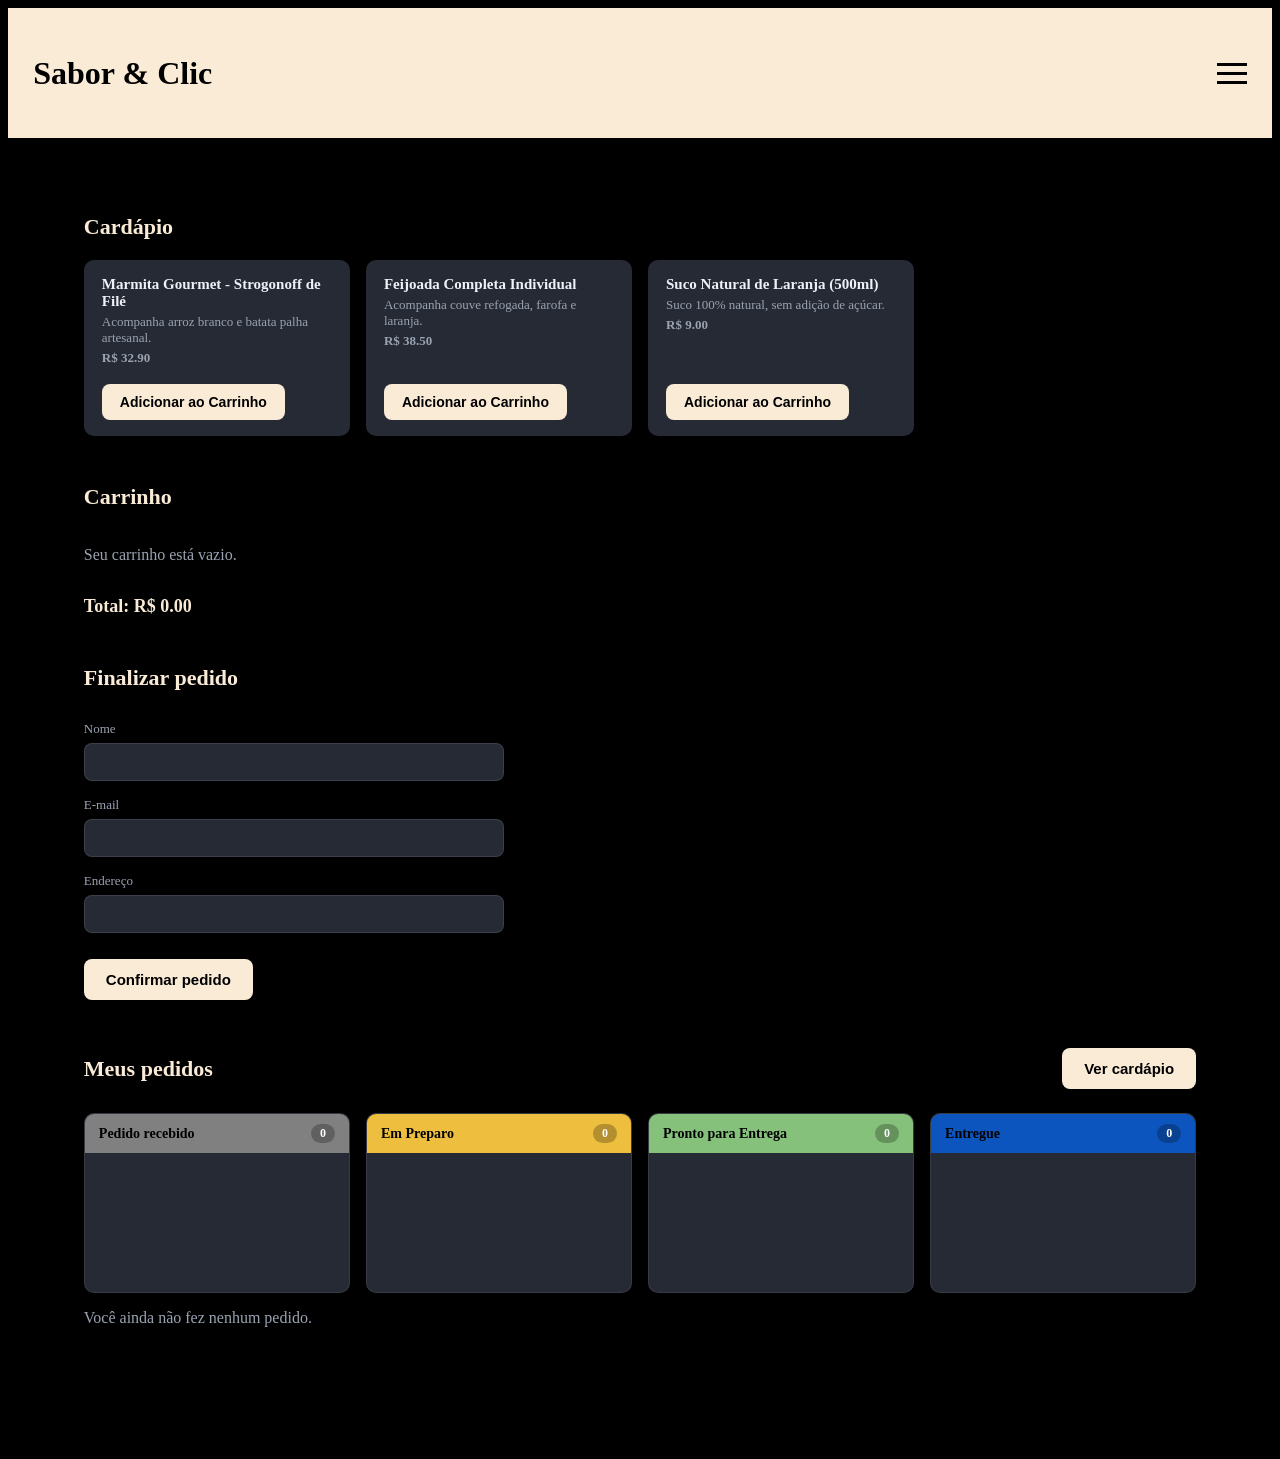
<file: Cliente.html>
<!DOCTYPE html>
<html lang="pt-br">
<head>
    <meta charset="UTF-8">
    <meta name="viewport" content="width=device-width, initial-scale=1.0">
    <title>Sabor & Clic</title>
    <link rel="stylesheet" href="style.css">
</head>
<body>
    <header class="cabecalho">
        <h1>Sabor & Clic</h1>
        <button class="menu-toggle" onclick="toggleMenu()">
            <span></span>
            <span></span>
            <span></span>
        </button>

        <aside class="menu-lateral" id="menuLateral">
            <ul>
                <li></li>
                <li>Cardápios</li>
                <li>Agendamentos</li>
            </ul>
        </aside>
    </header>

    <main class="conteudo-cliente">
        <section id="cardapio" class="secao-cardapio">
            <h2>Cardápio</h2>
            <div id="lista-pratos" class="grade-cardapio"></div>
        </section>

        <section id="carrinho" class="secao-carrinho">
            <h2>Carrinho</h2>
            <div id="itens-carrinho" class="lista-carrinho"></div>
            <p class="total-carrinho">Total: R$ <span id="valor-total">0.00</span></p>
        </section>

        <section id="finalizar" class="secao-formulario">
            <h2>Finalizar pedido</h2>
            <form id="form-pedido" class="form-pedido">
                <label for="nome">Nome</label>
                <input type="text" id="nome">
                <span id="erro-nome" class="erro-campo">Informe um nome com pelo menos 3 letras.</span>

                <label for="email">E-mail</label>
                <input type="email" id="email">
                <span id="erro-email" class="erro-campo">Informe um e-mail válido.</span>

                <label for="endereco">Endereço</label>
                <input type="text" id="endereco">
                <span id="erro-endereco" class="erro-campo">Informe um endereço válido.</span>

                <button type="submit" class="btn-cardapio">Confirmar pedido</button>
            </form>
        </section>

        <section id="meus-pedidos" class="secao-pedidos">
            <div class="cabecalho-secao">
                <h2>Meus pedidos</h2>
                <button class="btn-cardapio" onclick="document.getElementById('cardapio').scrollIntoView({behavior:'smooth'})">Ver cardápio</button>
            </div>

            <div id="kds-meus-pedidos" class="kds-board">
                <div class="kds-coluna" data-status="Pedido recebido">
                    <div class="kds-coluna-cabecalho aguardando">
                        <span>Pedido recebido</span>
                        <span id="kds-count-aguardando" class="kds-contador">0</span>
                    </div>
                    <div id="kds-col-aguardando" class="kds-coluna-corpo"></div>
                </div>

                <div class="kds-coluna" data-status="Em Preparo">
                    <div class="kds-coluna-cabecalho preparo">
                        <span>Em Preparo</span>
                        <span id="kds-count-preparo" class="kds-contador">0</span>
                    </div>
                    <div id="kds-col-preparo" class="kds-coluna-corpo"></div>
                </div>

                <div class="kds-coluna" data-status="Pronto para Entrega">
                    <div class="kds-coluna-cabecalho pronto">
                        <span>Pronto para Entrega</span>
                        <span id="kds-count-pronto" class="kds-contador">0</span>
                    </div>
                    <div id="kds-col-pronto" class="kds-coluna-corpo"></div>
                </div>

                <div class="kds-coluna" data-status="Entregue">
                    <div class="kds-coluna-cabecalho entregue">
                        <span>Entregue</span>
                        <span id="kds-count-entregue" class="kds-contador">0</span>
                    </div>
                    <div id="kds-col-entregue" class="kds-coluna-corpo"></div>
                </div>
            </div>

            <p id="meus-pedidos-vazio" class="fila-vazia" hidden>Você ainda não fez nenhum pedido.</p>
        </section>
    </main>

    <script src="script.js"></script>
    <script src="JS/seguranca.js"></script>
    <script src="JS/dados.js"></script>
    <script src="JS/dom.js"></script>
    <script src="JS/app.js"></script>
</body>
</html>
</file>
<file: style.css>
* {
    box-sizing: border-box;
}

:root {
  --bg: #1c1f26;
  --accent: #faebd7;
  --panel: #262a34;
  --text: #eef1f7;
  --muted: #9aa3b2;
}

body{
    background-color: black;
    color: var(--text);
}

header{
    color:black;
    padding: 2%;
    background-color: antiquewhite;
    height: 10%;
    width: 100%;
    display: flex;
    justify-content: space-between;
    align-items: center;
}

.menu-toggle{
    display: flex;
    flex-direction: column;
    justify-content: space-between;
    width: 30px;
    height: 21px;
    background: none;
    border: none;
    cursor: pointer;
    padding: 0;
}

.menu-toggle span{
    display: block;
    height: 3px;
    width: 100%;
    background-color: black;
}

.menu-lateral{
    position: fixed;
    top: 0;
    left: -250px;
    width: 250px;
    height: 100%;
    background-color: black;
    transition: left 0.3s ease;
    color:antiquewhite;
    border: 5px double antiquewhite;
}

li{
    list-style-type:none;
}

.menu-lateral.aberto{
    left: 0;
}

.fundo_cozinha{
    background-size: cover;
    height: 10%;
    width: 100%;
}

.meio{
    color:black;
    background-color: antiquewhite;
    height: 20%;
    width:100%;
    padding:10%;
}

.wrapper {
  display: flex;
  flex-direction: column;
}

.dropdown {
  position: relative;
  display: inline-block;
}

.menu-btn {
  background: var(--accent);
  color: black;
  border: none;
  padding: 12px 22px;
  font-size: 15px;
  font-weight: 600;
  border-radius: 8px;
  cursor: pointer;
  display: flex;
  transition: filter 0.15s ease;
}

.menu-btn:hover {
  filter: brightness(1.08);
}

.menu-btn .arrow {
  transition: transform 0.2s ease;
  font-size: 12px;
}

.dropdown.open .arrow {
  transform: rotate(180deg);
}

.menu-list {
  position: absolute;
  top: calc(100% + 6px);
  left: 0;
  min-width: 180px;
  background: var(--panel);
  border-radius: 8px;
  overflow: hidden;
  box-shadow: 0 8px 24px rgba(0,0,0,0.35);
  opacity: 0;
  transform: translateY(-6px);
  pointer-events: none;
  transition: opacity 0.15s ease, transform 0.15s ease;
  z-index: 10;
}

.dropdown.open .menu-list {
  opacity: 1;
  transform: translateY(0);
  pointer-events: auto;
}

.menu-list button {
  display: block;
  width: 100%;
  padding: 12px 18px;
  background: none;
  border: none;
  color: var(--text);
  text-align: left;
  font-size: 14px;
  cursor: pointer;
}

.menu-list button:hover {
  background: rgba(255,255,255,0.06);
}

.menu-list button:not(:last-child) {
  border-bottom: 1px solid rgba(255,255,255,0.06);
}

.selected {
  margin-top: 14px;
  color: var(--muted);
  font-size: 14px;
  text-align: center;
}

/*botao cardapio*/

.btn-cardapio {
  background: var(--accent);
  color: black;
  border: none;
  padding: 12px 22px;
  font-size: 15px;
  font-weight: 600;
  border-radius: 8px;
  cursor: pointer;
  transition: filter 0.15s ease;
}

.btn-cardapio:hover {
  filter: brightness(1.08);
}

.btn-avancar-status {
  background: var(--accent);
  color: black;
  border: none;
  padding: 10px 18px;
  border-radius: 8px;
  font-weight: 600;
  font-size: 14px;
  cursor: pointer;
  white-space: nowrap;
  transition: filter 0.15s ease;
}

.btn-avancar-status:hover {
  filter: brightness(1.08);
}

.cabecalho-secao {
  display: flex;
  justify-content: space-between;
  align-items: center;
  flex-wrap: wrap;
  gap: 16px;
  margin-bottom: 24px;
}

.cabecalho-secao h2 {
  color: var(--accent);
  font-size: 22px;
  font-weight: 600;
  margin: 0;
}

.fila-vazia {
  color: var(--muted);
}

.status-badge {
  display: inline-flex;
  align-items: center;
  gap: 6px;
  padding: 4px 10px;
  border-radius: 999px;
  font-size: 12px;
  font-weight: 600;
  color: black;
  width: fit-content;
}

.status-badge.aguardando { background: #8fb3d9; }
.status-badge.preparo    { background: #e0a95c; }
.status-badge.pronto     { background: #86c17c; }
.status-badge.entregue   { background: var(--muted); }

/*selecao de perfil*/

.secao-perfil {
  background: black;
  color: var(--text);
  padding: 6%;
  text-align: center;
  border: 2px solid antiquewhite;
}

.secao-perfil h2 {
  color: var(--accent);
}

.opcoes-perfil {
  display: flex;
  justify-content: center;
  gap: 12px;
  flex-wrap: wrap;
  margin-top: 16px;
}

/*cliente*/

.conteudo-cliente {
  background-color: black;
  color: var(--text);
  padding: 6%;
}

.secao-cardapio,
.secao-carrinho,
.secao-formulario,
.secao-pedidos {
  margin-bottom: 48px;
}

.secao-cardapio h2,
.secao-carrinho h2,
.secao-formulario h2 {
  color: var(--accent);
  font-size: 22px;
  font-weight: 600;
  margin: 0 0 20px;
}

.grade-cardapio {
  display: grid;
  grid-template-columns: repeat(auto-fill, minmax(240px, 1fr));
  gap: 16px;
}

.item-cardapio {
  background: var(--panel);
  border-radius: 10px;
  padding: 16px 18px;
  display: flex;
  flex-direction: column;
  justify-content: space-between;
  gap: 14px;
}

.item-cardapio h3 {
  margin: 0 0 4px;
  font-size: 15px;
  color: var(--text);
}

.item-cardapio p {
  margin: 0 0 4px;
  font-size: 13px;
  color: var(--muted);
}

.acoes-item {
  display: flex;
  gap: 8px;
  flex-wrap: wrap;
}

.lista-carrinho {
  display: flex;
  flex-direction: column;
  gap: 12px;
}

.item-carrinho {
  background: var(--panel);
  border-radius: 10px;
  padding: 14px 18px;
  display: flex;
  flex-direction: column;
  gap: 8px;
}

.item-carrinho p {
  margin: 0;
  font-size: 14px;
  color: var(--muted);
}

.total-carrinho {
  margin-top: 16px;
  font-size: 18px;
  color: var(--accent);
  font-weight: 600;
}

.form-pedido {
  display: flex;
  flex-direction: column;
  gap: 6px;
  max-width: 420px;
}

.form-pedido label {
  font-size: 13px;
  color: var(--muted);
  margin-top: 10px;
}

.form-pedido input {
  background: var(--panel);
  border: 1px solid rgba(255,255,255,0.1);
  border-radius: 8px;
  padding: 10px 12px;
  color: var(--text);
  font-size: 14px;
}

.erro-campo {
  display: none;
  color: #e07a7a;
  font-size: 12px;
}

.form-pedido button {
  margin-top: 20px;
  align-self: flex-start;
}

.fila-pedidos {
  display: grid;
  grid-template-columns: repeat(auto-fill, minmax(260px, 1fr));
  gap: 18px;
}

.cartao-pedido {
  background: var(--panel);
  border: 1px solid rgba(255,255,255,0.08);
  border-radius: 10px;
  padding: 18px 20px;
  display: flex;
  flex-direction: column;
  gap: 10px;
}

.cartao-pedido.entregue {
  opacity: 0.5;
}

.linha-pedido-topo {
  display: flex;
  justify-content: space-between;
  align-items: baseline;
  gap: 10px;
}

.pedido-numero {
  font-weight: 600;
  color: var(--text);
}

.pedido-itens-lista {
  margin: 0;
  padding-left: 18px;
  color: var(--muted);
  font-size: 14px;
}

.pedido-tempo {
  font-size: 13px;
  color: var(--muted);
}

.pedido-tempo strong {
  color: var(--text);
}

/*painel do cliente*/

.kds-board {
  display: grid;
  grid-template-columns: repeat(4, 1fr);
  gap: 16px;
}

@media (max-width: 900px) {
  .kds-board {
    grid-template-columns: repeat(2, 1fr);
  }
}

@media (max-width: 560px) {
  .kds-board {
    grid-template-columns: 1fr;
  }
}

.kds-coluna {
  background: var(--panel);
  border: 1px solid rgba(255,255,255,0.08);
  border-radius: 10px;
  display: flex;
  flex-direction: column;
  min-height: 180px;
  overflow: hidden;
}

.kds-coluna-cabecalho {
  display: flex;
  justify-content: space-between;
  align-items: center;
  padding: 10px 14px;
  font-weight: 600;
  font-size: 14px;
  color: black;
}

.kds-coluna-cabecalho.aguardando { background: gray; }
.kds-coluna-cabecalho.preparo    { background: #eebf3e; }
.kds-coluna-cabecalho.pronto     { background: #86c17c; }
.kds-coluna-cabecalho.entregue   { background: rgba(0, 106, 255, 0.688);}

.kds-contador {
  background: rgba(0,0,0,0.25);
  color: white;
  border-radius: 999px;
  padding: 2px 9px;
  font-size: 12px;
}

.kds-coluna-corpo {
  display: flex;
  flex-direction: column;
  gap: 10px;
  padding: 12px;
  flex: 1;
}

.kds-cartao {
  background: rgba(255,255,255,0.04);
  border-left: 4px solid var(--accent);
  border-radius: 8px;
  padding: 12px 14px;
  display: flex;
  flex-direction: column;
  gap: 6px;
}

.kds-cartao .pedido-numero {
  font-size: 14px;
}

.kds-cartao.aguardando { border-left-color: gray; }
.kds-cartao.preparo    { border-left-color: #eebf3e; }
.kds-cartao.pronto     { border-left-color: #86c17c; }
.kds-cartao.entregue   { border-left-color: rgba(0, 106, 255, 0.688); }

/*cozinheiro*/

.conteudo-cozinha {
  background-color: black;
  color: var(--text);
  padding: 6%;
}

.lista-pedidos-cozinha {
  display: flex;
  flex-direction: column;
  gap: 14px;
}

.linha-pedido-cozinha {
  background: var(--panel);
  border: 1px solid rgba(255,255,255,0.08);
  border-radius: 10px;
  padding: 16px 20px;
  display: flex;
  justify-content: space-between;
  align-items: center;
  gap: 16px;
  flex-wrap: wrap;
}

.linha-pedido-cozinha.entregue {
  opacity: 0.5;
}

.info-pedido-cozinha {
  display: flex;
  flex-direction: column;
  gap: 6px;
  flex: 1;
  min-width: 220px;
}

.acoes-pedido-cozinha {
  display: flex;
  align-items: center;
}

/*adm*/

.conteudo-adm {
  background-color: black;
  color: var(--text);
  padding: 6%;
}

.conteudo-adm section {
  margin-bottom: 40px;
}
</file>
